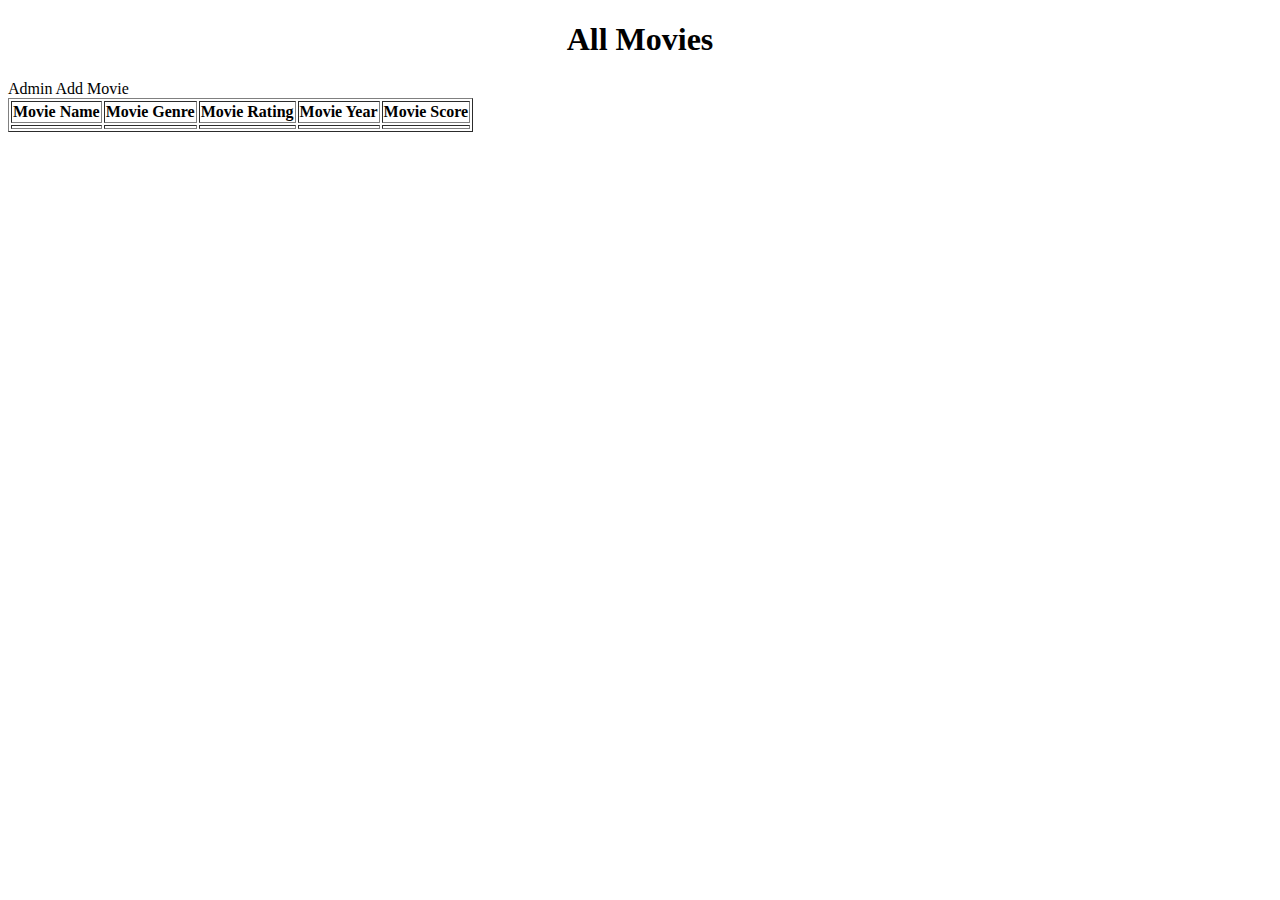
<file: springboot-thymeleaf-crud-movie-web-app/target/classes/templates/index.html>
<!DOCTYPE html>
<html lang="en" xmlns:th="http://www.thymeleaf.org">
<head>

<meta charset="ISO-8859-1">
<title>Movie Review System</title>

<link rel="stylesheet"
	href="https://stackpath.bootstrapcdn.com/bootstrap/4.1.3/css/bootstrap.min.css"
	integrity="sha384-MCw98/SFnGE8fJT3GXwEOngsV7Zt27NXFoaoApmYm81iuXoPkFOJwJ8ERdknLPMO"
	crossorigin="anonymous">

</head>
<body>


	<div class="container my-2">
	<center><h1> All Movies </h1> </center>

	
	<a th:href = "@{/showNewMovieForm}" class="btn btn-primary btn-sm mb-3"> Admin Add Movie </a>
		<table border="1" class = "table table-striped table-responsive-md">
			<thread>
				<tr>
					<th> Movie Name</th>
					<th> Movie Genre </th>
					<th> Movie Rating </th>
					<th> Movie Year </th>
					<th> Movie Score </th>
				</tr>
			</thread>
			<tbody>
				<tr th:each="movie : ${listMovies}">
					<td th:text="${movie.name}"></td>
					<td th:text="${movie.genre}"></td>
					<td th:text="${movie.rating}"></td>
					<td th:text="${movie.year}"></td>
					<td th:text="${movie.score}"></td>
				</tr>
			</tbody>
		</table>

	</div>
</body>
</html>
</file>
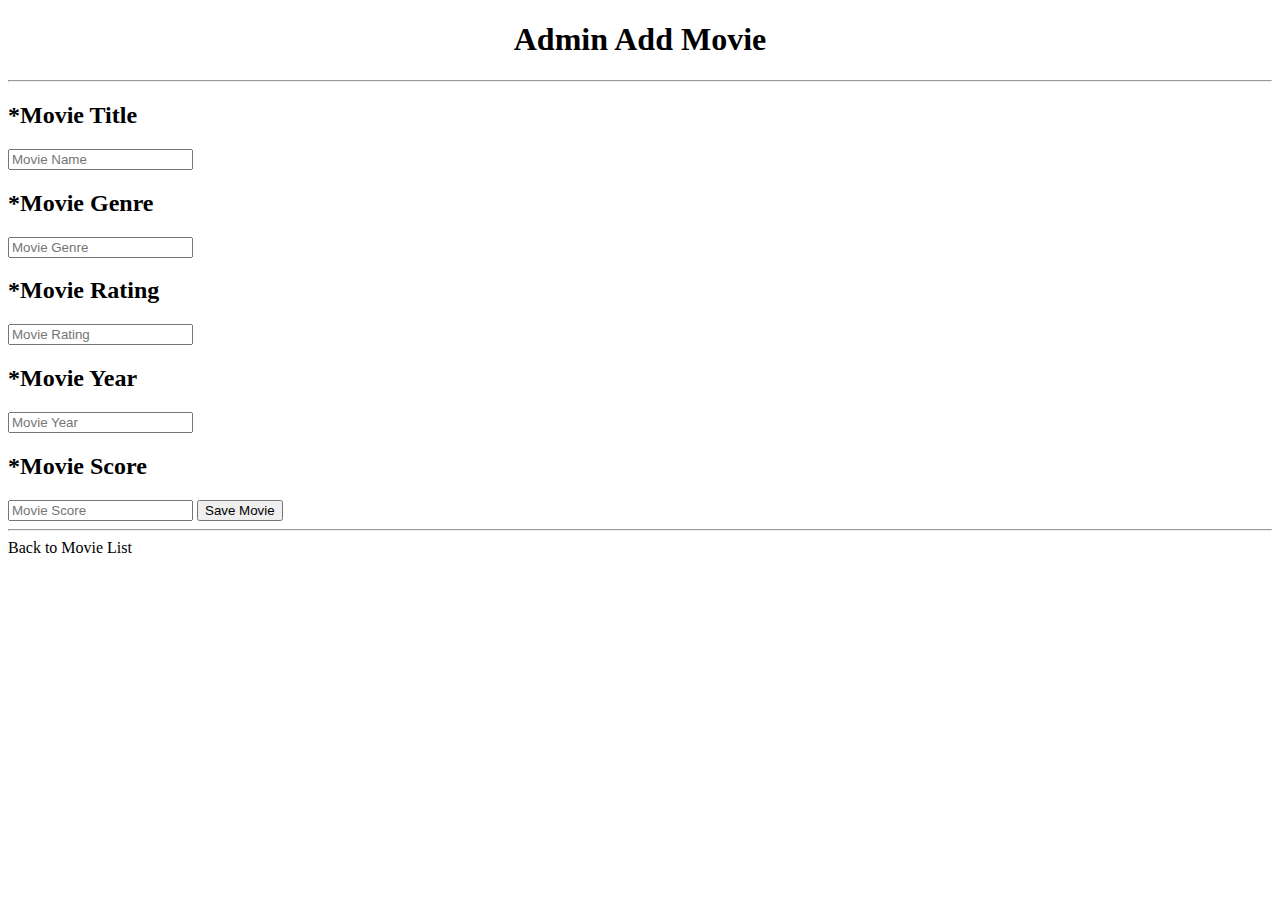
<file: springboot-thymeleaf-crud-movie-web-app/target/classes/templates/new_movie.html>
<!DOCTYPE html>
<html lang="en" xmlns:th="http://www.thymeleaf.org">
<head>
<meta charset="ISO-8859-1">
<title>Admin Add Movie</title>
<link rel="stylesheet"
	href="https://stackpath.bootstrapcdn.com/bootstrap/4.1.3/css/bootstrap.min.css"
	integrity="sha384-MCw98/SFnGE8fJT3GXwEOngsV7Zt27NXFoaoApmYm81iuXoPkFOJwJ8ERdknLPMO"
	crossorigin="anonymous">
</head>
<body>
	<div class="container">
		<center><h1>Admin Add Movie</h1></center>
		<hr>
		<h2>*Movie Title</h2>

		<form action="#" th:action="@{/saveMovie}" th:object="${movie}"
			method="POST">
			<input type="text" th:field="*{name}"
				placeholder="Movie Name" class="form-control mb-4 col-4">
				
				<h2>*Movie Genre</h2>
				<input type="text" th:field="*{genre}"
				placeholder="Movie Genre" class="form-control mb-4 col-4">
				
				<h2>*Movie Rating</h2>
				<input type="text" th:field="*{rating}"
				placeholder="Movie Rating" class="form-control mb-4 col-4">
				
				<h2>*Movie Year</h2>
				<input type="text" th:field="*{year}"
				placeholder="Movie Year" class="form-control mb-4 col-4">
				
				<h2>*Movie Score</h2>
				<input type="text" th:field="*{score}"
				placeholder="Movie Score" class="form-control mb-4 col-4">
				
				<button type="submit" class="btn btn-info col-2"> Save Movie</button>
		</form>
		
		<hr>
		
		<a th:href = "@{/}"> Back to Movie List</a>
	</div>
</body>
</html>
</file>
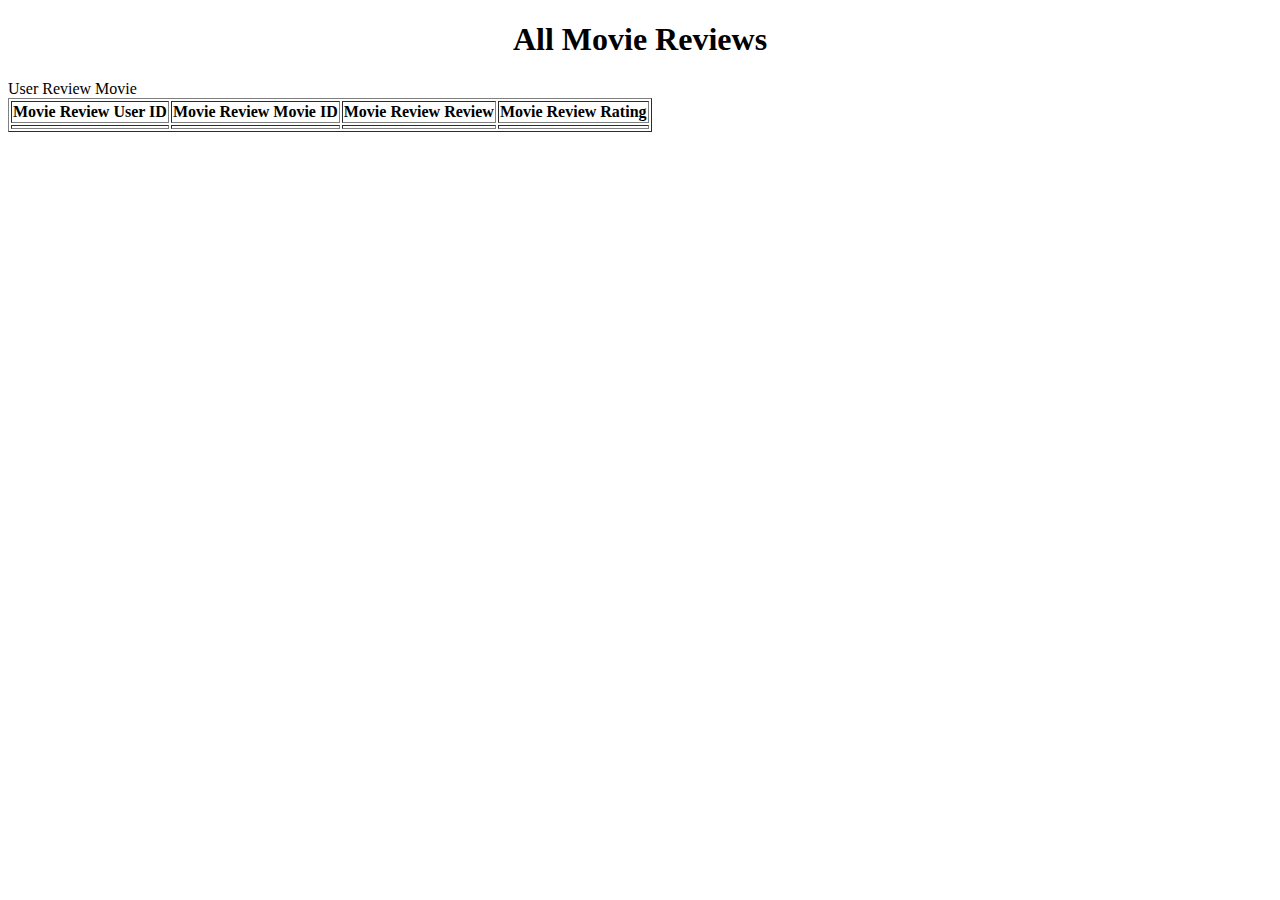
<file: springboot-thymeleaf-crud-movie-web-app/src/main/resources/templates/movie_review.html>
<!DOCTYPE html>
<html lang="en" xmlns:th="http://www.thymeleaf.org">
<head>

<meta charset="ISO-8859-1">
<title>Movie Review System</title>

<link rel="stylesheet"
	href="https://stackpath.bootstrapcdn.com/bootstrap/4.1.3/css/bootstrap.min.css"
	integrity="sha384-MCw98/SFnGE8fJT3GXwEOngsV7Zt27NXFoaoApmYm81iuXoPkFOJwJ8ERdknLPMO"
	crossorigin="anonymous">

</head>
<body>


	<div class="container my-2">
	<center><h1> All Movie Reviews </h1> </center>

	
	<a th:href = "@{/showNewMovieReviewForm}" class="btn btn-primary btn-sm mb-3"> User Review Movie </a>
		<table border="1" class = "table table-striped table-responsive-md">
			<thread>
				<tr>
					<th> Movie Review User ID</th>
					<th> Movie Review Movie ID </th>
					<th> Movie Review Review </th>
					<th> Movie Review Rating </th>
				</tr>
			</thread>
			<tbody>
				<tr th:each="review : ${listMovieReviews}">
					<td th:text="${review.userId}"></td>
					<td th:text="${review.movieId}"></td>
					<td th:text="${review.review}"></td>
					<td th:text="${review.rating}"></td>
				</tr>
			</tbody>
		</table>

	</div>
</body>
</html>
</file>
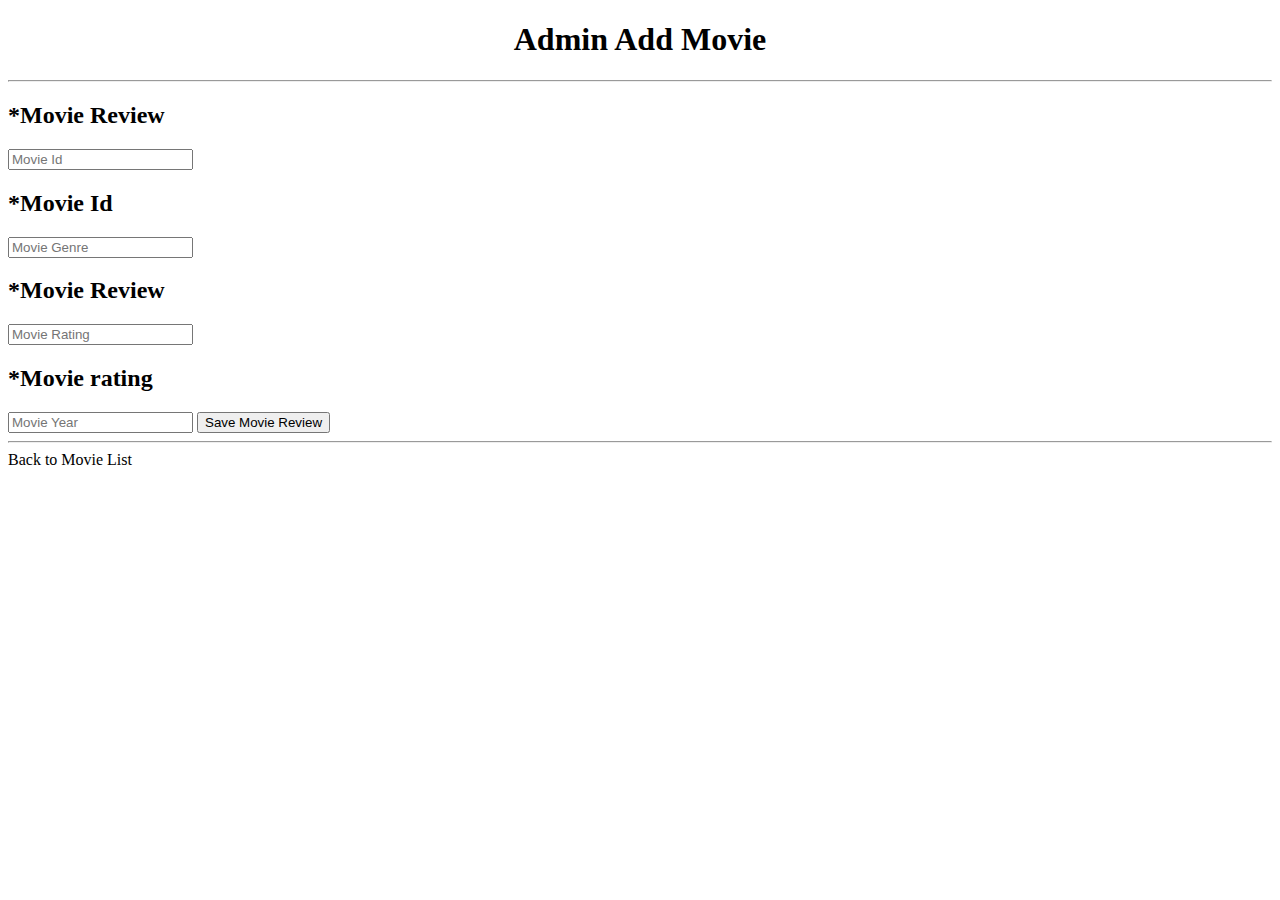
<file: springboot-thymeleaf-crud-movie-web-app/src/main/resources/templates/new_movie_review.html>
<!DOCTYPE html>
<html lang="en" xmlns:th="http://www.thymeleaf.org">
<head>
<meta charset="ISO-8859-1">
<title>Admin Add Movie Review</title>
<link rel="stylesheet"
	href="https://stackpath.bootstrapcdn.com/bootstrap/4.1.3/css/bootstrap.min.css"
	integrity="sha384-MCw98/SFnGE8fJT3GXwEOngsV7Zt27NXFoaoApmYm81iuXoPkFOJwJ8ERdknLPMO"
	crossorigin="anonymous">
</head>
<body>
	<div class="container">
		<center><h1>Admin Add Movie</h1></center>
		<hr>
		<h2>*Movie Review</h2>

		<form action="#" th:action="@{/saveMovieReview}" th:object="${movieReview}"
			method="POST">
			<input type="text" th:field="*{userId}"
				placeholder="Movie Id" class="form-control mb-4 col-4">
				
				<h2>*Movie Id</h2>
				<input type="text" th:field="*{movieId}"
				placeholder="Movie Genre" class="form-control mb-4 col-4">
				
				<h2>*Movie Review</h2>
				<input type="text" th:field="*{review}"
				placeholder="Movie Rating" class="form-control mb-4 col-4">
				
				<h2>*Movie rating</h2>
				<input type="text" th:field="*{rating}"
				placeholder="Movie Year" class="form-control mb-4 col-4">
				
				<button type="submit" class="btn btn-info col-3"> Save Movie Review</button>
		</form>
		
		<hr>
		
		<a th:href = "@{/}"> Back to Movie List</a>
	</div>
</body>
</html>
</file>
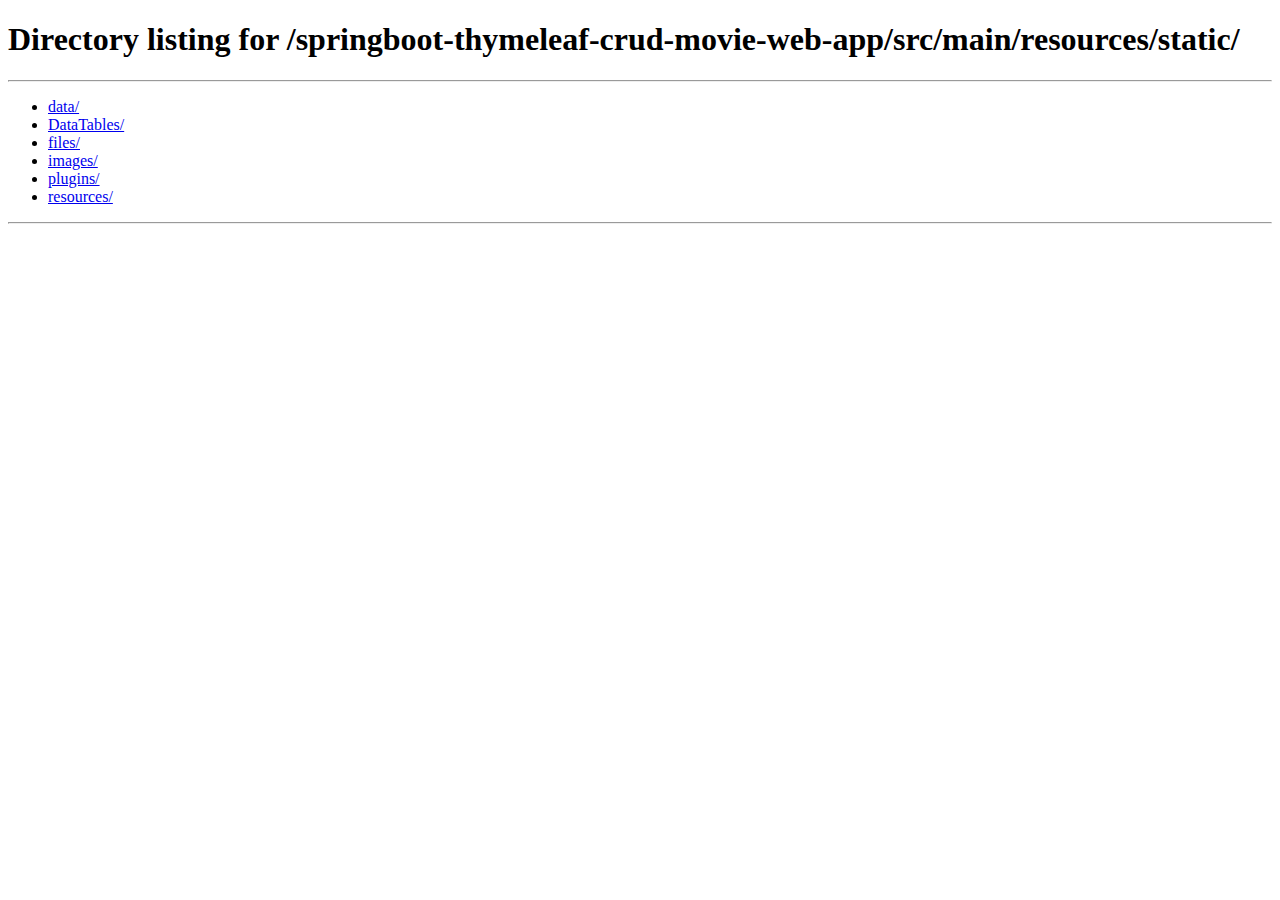
<file: springboot-thymeleaf-crud-movie-web-app/src/main/resources/static/resources/reload.html>
﻿<html>
	<head>
		<title></title>
	</head>
	<body>
	
	<script language="javascript">
	function getUrl() {
      var query = window.location.hash.substring(1);
      var vars = query.split("&&&");
      for (var i=0;i<vars.length;i++) {
        var url = vars[i];
        return decodeURI(url).replace("html%23","html#");
      } 
    }

    var rel = '../';
    var url = getUrl();
    if (url.indexOf(":") > 0 && url.indexOf(":") < 10) rel = '';
	self.location.href = rel + url;
	</script>
	
	</body>
</html>
</file>
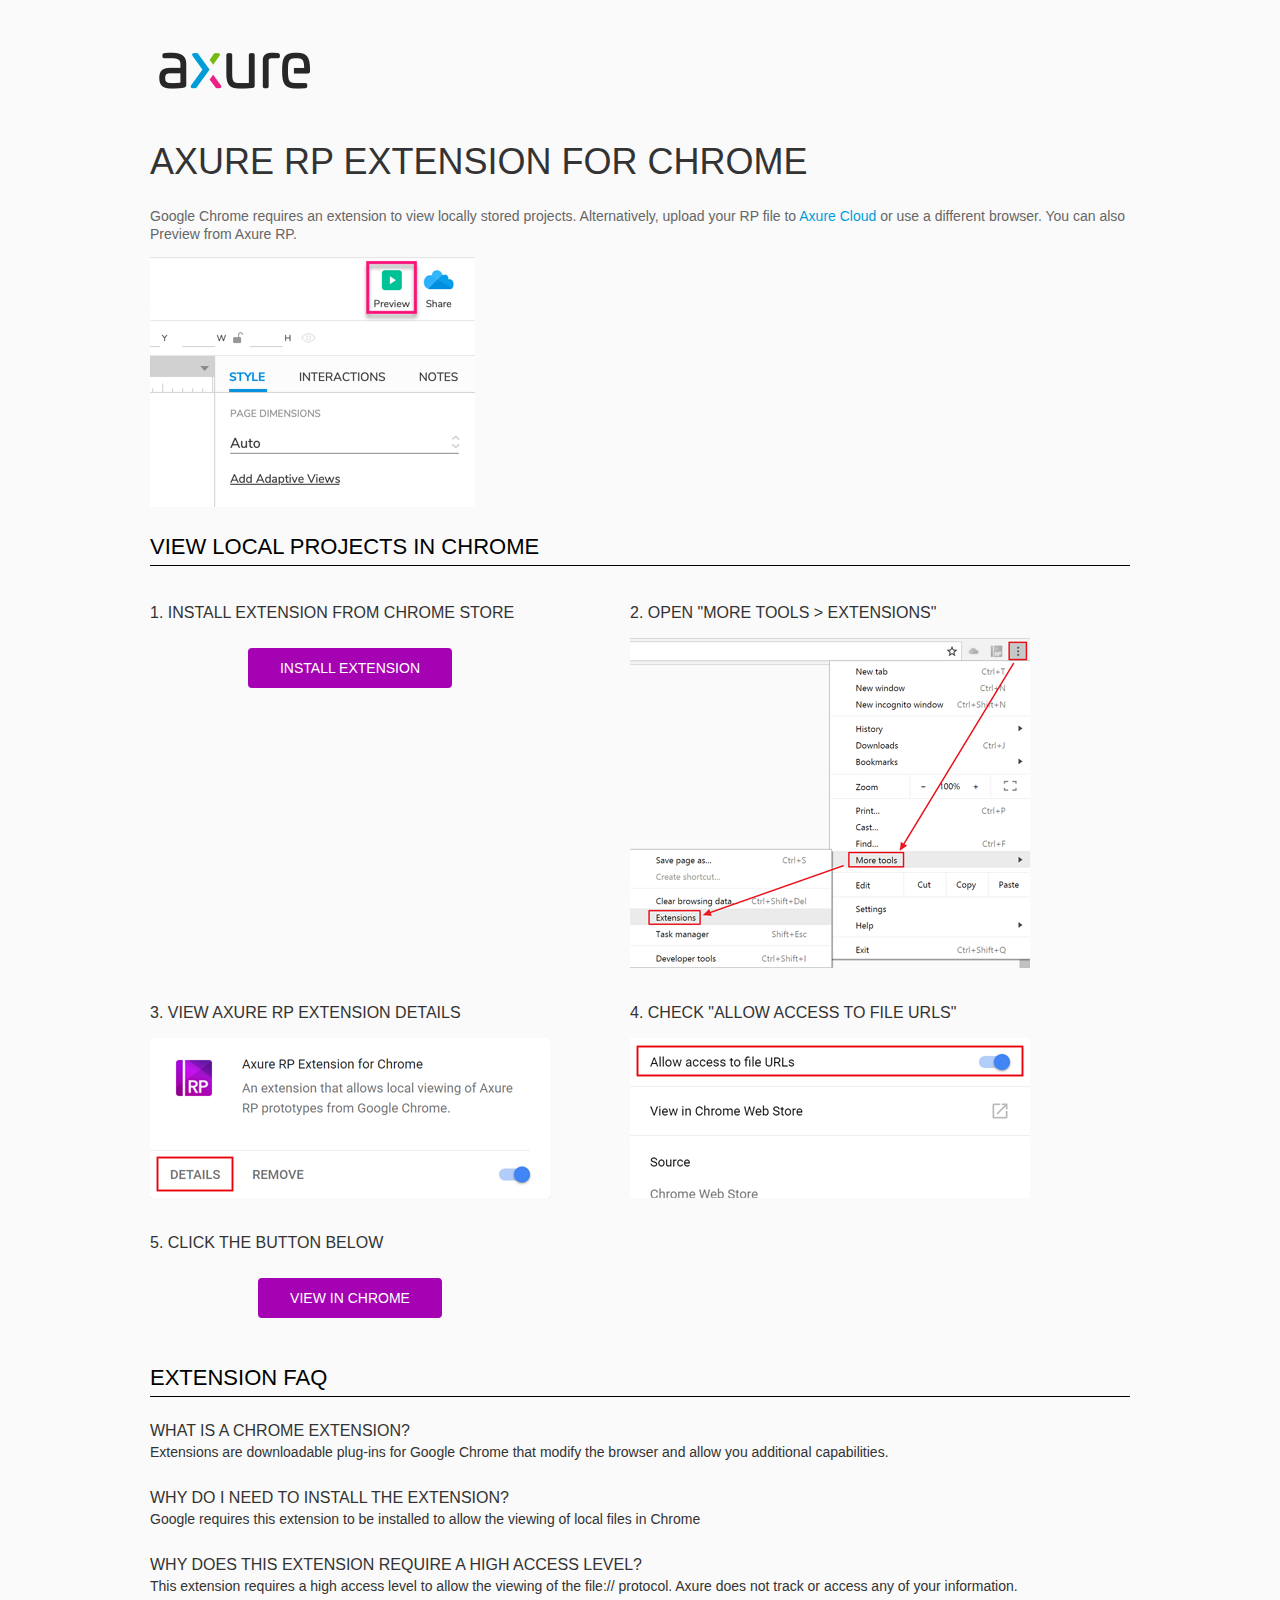
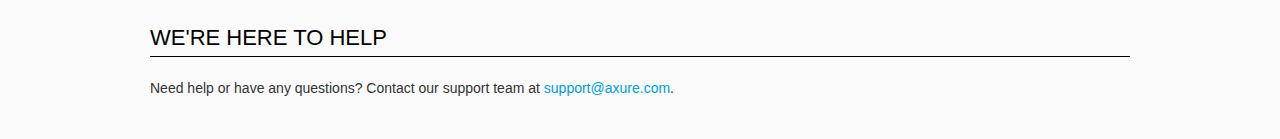
<file: springboot-thymeleaf-crud-movie-web-app/src/main/resources/static/resources/chrome/chrome.html>
<html>
<head>
    <title>Install the Axure RP Chrome Extension</title>
    <style type="text/css">
        *
        {
            font-family: NunitoSans, Helvetica, Arial, sans-serif;
        }
        body
        {
            text-align: center;
            background-color: #fafafa;
        }
        p
        {
            font-size: 14px;
            line-height: 18px;
            color: #333333;
        }
        div.container
        {
            width: 980px;
            margin-left: auto;
            margin-right: auto;
            text-align: left;
        }
        a
        {
            text-decoration: none;
            color: #009dda;
        }
        .button
        {
            background: #A502B3;
            font: normal 16px Arial, sans-serif;
            color: #FFFFFF;
            padding: 10px 30px 10px 30px;
            border: 2px solid #A502B3;
            display: inline-block;
            margin-top: 10px;
            text-transform: uppercase;
            font-size: 14px;
	    border-radius: 4px;
        }
        a:hover.button
        {
            border: 2px solid #A502B3;
	    color: #A502B3;
	    background-color: #FFFFFF;
        }
        div.left
        {
            width: 400px;
            float: left;
            margin-right: 80px;
        }
        div.right
        {
            width: 400px;
            float: left;
        }
        div.buttonContainer
        {
            text-align: center;
        }
        h1
        {
            font-size: 36px;
            color: #333333;
            line-height: 50px;
            margin-bottom: 20px;
            font-weight: normal;
        }
        h2
        {
            font-size: 24px;
            font-weight: normal;
            color: #08639C;
            text-align: center;
        }
        h3
        {
            font-size: 16px;
            color: #333333;
            font-weight: normal;
	    text-transform: uppercase;
        }
        .heading
        {
            border-bottom: 1px solid black;
	    height: 36px;
            line-height: 36px;
            font-size: 22px;
            color: #000000;

        }
        span.faq
        {
            font-size: 16px;
	    line-height: 24px;
            font-weight: normal;
	    text-transform: uppercase;
            color: #333333;
            display: block;
        }
    </style>
</head>
<body>
    <div class="container">
        <br />
        <br />
        <img src="axure_logo.png" alt="axure" />
        <br />
	<br />
        <h1>
            AXURE RP EXTENSION FOR CHROME</h1>
        <p style="font-size: 14px; color: #666666; margin-top: 10px;">
            Google Chrome requires an extension to view locally stored projects. Alternatively,
            upload your RP file to <a href="https://www.axure.cloud">Axure Cloud</a> or use a different
            browser. You can also Preview from Axure RP.</p>
            <img src="preview-rp.png" alt="preview"/>
        <h3 class="heading">
            VIEW LOCAL PROJECTS IN CHROME</h3>
        <div class="left">
            <h3>
                1. Install Extension from Chrome Store</h3>
            <div class="buttonContainer">
                <a class="button" href="https://chrome.google.com/webstore/detail/dogkpdfcklifaemcdfbildhcofnopogp"
                    target="_blank">Install Extension</a>
            </div>
        </div>
        <div class="right">
            <h3>
                2. Open "More Tools > Extensions"</h3>
            <img src="extensions.png" alt="extensions"/>
        </div>
        <div style="clear: both; height: 20px;">
            &nbsp;</div>
       <div class="left">
            <h3>
                3. View Axure RP Extension Details</h3>
            <img src="details.png" alt="extension details"/>
            </div>
	<div class="right">
            <h3>
                4. Check "Allow access to file URLs"</h3>
            <img src="allow-access.png" alt="allow access"/>
        </div>
   <div style="clear: both; height: 20px;">
            &nbsp;</div>
        <div class="left">
            <h3>
                5. Click the button below</h3>
            <div class="buttonContainer">
                <a class="button" href="../../start.html">View in Chrome</a>
            </div>
        </div>
        <div style="clear: both; height: 20px;">
        </div>
        <h3 class="heading">
            EXTENSION FAQ</h3>
        <p>
            <span class="faq">What is a Chrome Extension?</span> Extensions are downloadable
            plug-ins for Google Chrome that modify the browser
            and allow you additional capabilities.
        </p>
        <p style="margin-top: 25px;">
            <span class="faq">Why do I need to install the extension?</span> Google requires
            this extension to be installed to allow the viewing of local files in
            Chrome
        </p>
        <p style="margin-top: 25px; margin-bottom: 25px;">
            <span class="faq">Why does this extension require a high access level?</span> This
            extension requires a high access level to allow the viewing of the file://
            protocol. Axure does not track or access any of your information.
        </p>
        <h3 class="heading">
           WE'RE HERE TO HELP</h3>
        <p>
            Need help or have any questions? Contact our support team at <a href="mailto:support@axure.com">
                support@axure.com</a>.
        </p>
        <div style="clear: both; height: 20px;">
        </div>
    </div>
</body>
</html>
</file>
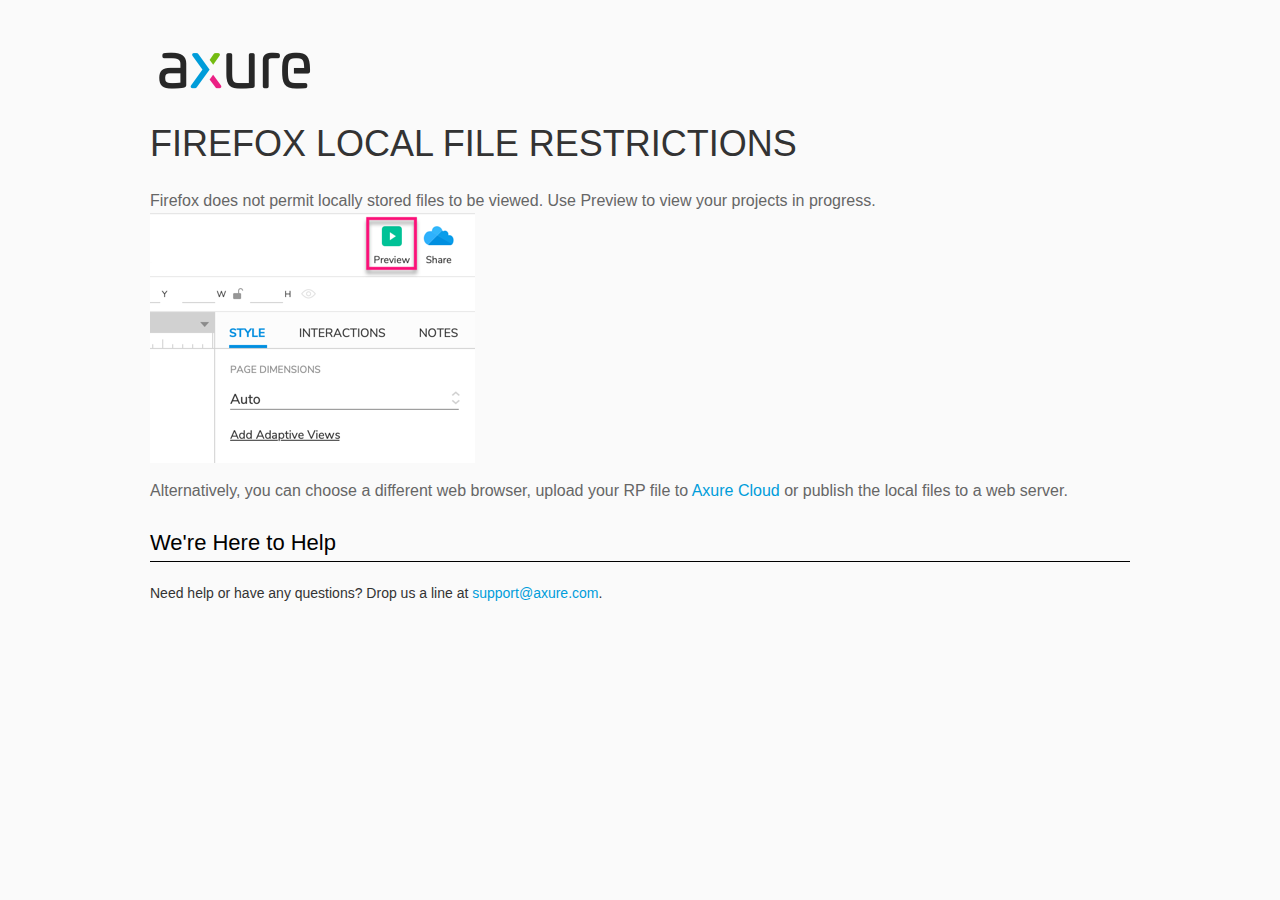
<file: springboot-thymeleaf-crud-movie-web-app/src/main/resources/static/resources/chrome/firefox.html>
<html>
<head>
    <title>Axure RP - Firefox Local File Restrictions</title>
    <style type="text/css">
        *
        {
            font-family: Helvetica, Arial, sans-serif;
        }
        body
        {
            text-align: center;
            background-color: #fafafa;
        }
        p
        {
            font-size: 14px;
            line-height: 18px;
            color: #333333;
        }
        div.container
        {
            width: 980px;
            margin-left: auto;
            margin-right: auto;
            text-align: left;
        }
        a
        {
            text-decoration: none;
            color: #009dda;
        }
        .button
        {
            background: #A502B3;
            font: normal 16px Arial, sans-serif;
            color: #FFFFFF;
            padding: 10px 30px 10px 30px;
            border: 2px solid #A502B3;
            display: inline-block;
            margin-top: 10px;
            text-transform: uppercase;
            font-size: 14px;
	    border-radius: 4px;
        }
        a:hover.button
        {
            border: 2px solid #A502B3;
	    color: #A502B3;
	    background-color: #FFFFFF;
        }
        div.left
        {
            width: 400px;
            float: left;
            margin-right: 80px;
        }
        div.right
        {
            width: 400px;
            float: left;
        }
        div.buttonContainer
        {
            text-align: center;
        }
        h1
        {
            font-size: 36px;
            color: #333333;
            line-height: 50px;
            margin-bottom: 20px;
            font-weight: normal;
        }
        h2
        {
            font-size: 24px;
            font-weight: normal;
            color: #08639C;
            text-align: center;
        }
        h3
        {
            font-size: 16px;
            line-height: 24px;
            color: #333333;
            font-weight: normal;
        }
        .heading
        {
            border-bottom: 1px solid black;
	    height: 36px;
            line-height: 36px;
            font-size: 22px;
            color: #000000;
        }
        span.faq
        {
            font-size: 16px;
            font-weight: normal;
	    text-transform: uppercase;
            color: #333333;
            display: block;
        }
    </style>
</head>
<body>
    <div class="container">
        <br />
        <br />
        <img src="axure_logo.png" alt="axure" />
        <br />
        <h1>
            FIREFOX LOCAL FILE RESTRICTIONS</h1>
        <p style="font-size: 16px; line-height: 24px; color: #666666; margin-top: 10px;">
            Firefox does not permit locally stored files to be viewed. Use Preview to view your projects in progress.
<img src="preview-rp.png" alt="preview"/>
          </p>
            <p style="font-size: 16px; line-height: 24px; color: #666666; margin-top: 10px;">
          Alternatively,  you can choose a different web browser, upload your RP file to <a href="https://app.axure.cloud">Axure Cloud</a> or publish the local files to a web server.</p>
        <h3 class="heading">
            We're Here to Help</h3>
        <p>
            Need help or have any questions? Drop us a line at <a href="mailto:support@axure.com">
                support@axure.com</a>.
        </p>
        <div style="clear: both; height: 20px;">
        </div>
    </div>
</body>
</html>
</file>
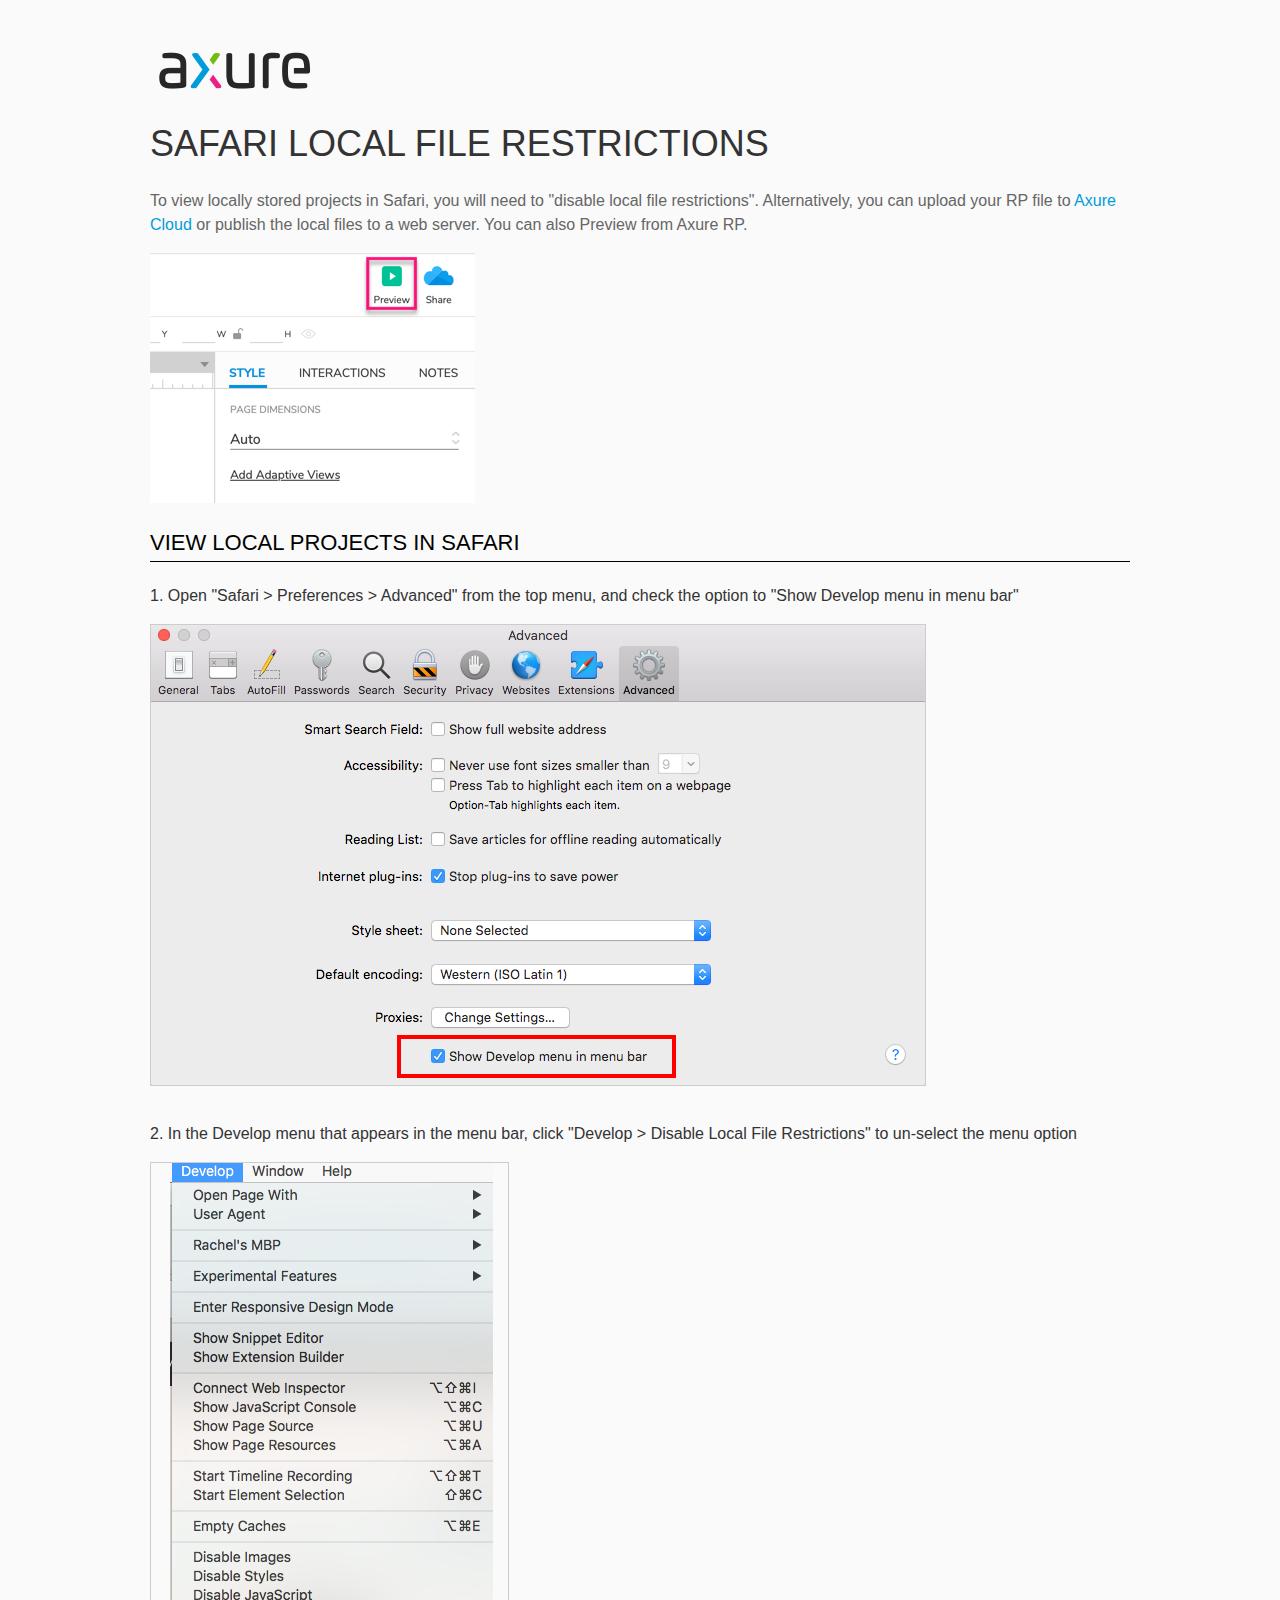
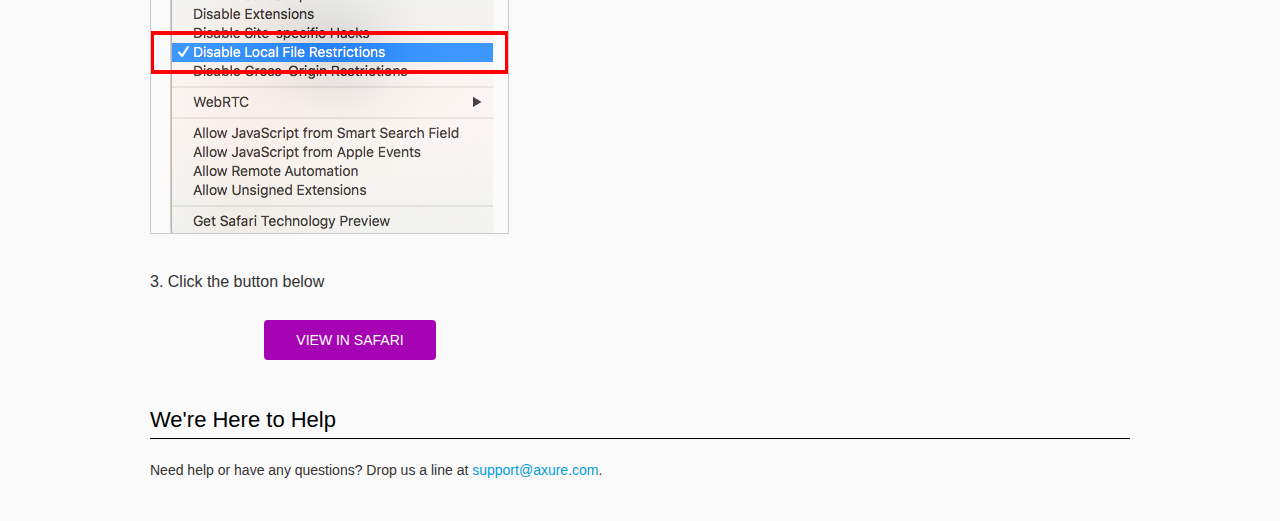
<file: springboot-thymeleaf-crud-movie-web-app/src/main/resources/static/resources/chrome/safari.html>
<html>
<head>
    <title>Axure RP - Safari Local File Restrictions</title>
    <style type="text/css">
        *
        {
            font-family: Helvetica, Arial, sans-serif;
        }
        body
        {
            text-align: center;
            background-color: #fafafa;
        }
        p
        {
            font-size: 14px;
            line-height: 18px;
            color: #333333;
        }
        div.container
        {
            width: 980px;
            margin-left: auto;
            margin-right: auto;
            text-align: left;
        }
        a
        {
            text-decoration: none;
            color: #009dda;
        }
        .button
        {
            background: #A502B3;
            font: normal 16px Arial, sans-serif;
            color: #FFFFFF;
            padding: 10px 30px 10px 30px;
            border: 2px solid #A502B3;
            display: inline-block;
            margin-top: 10px;
            text-transform: uppercase;
            font-size: 14px;
	    border-radius: 4px;
        }
        a:hover.button
        {
            border: 2px solid #A502B3;
	    color: #A502B3;
	    background-color: #FFFFFF;
        }
        div.left
        {
            width: 400px;
            float: left;
            margin-right: 80px;
        }
        div.right
        {
            width: 400px;
            float: left;
        }
        div.buttonContainer
        {
            text-align: center;
        }
        h1
        {
            font-size: 36px;
            color: #333333;
            line-height: 50px;
            margin-bottom: 20px;
            font-weight: normal;
        }
        h2
        {
            font-size: 24px;
            font-weight: normal;
            color: #08639C;
            text-align: center;
        }
        h3
        {
            font-size: 16px;
            line-height: 24px;
            color: #333333;
            font-weight: normal;
        }
        .heading
        {
            border-bottom: 1px solid black;
	    height: 36px;
            line-height: 36px;
            font-size: 22px;
            color: #000000;
        }
        span.faq
        {
            font-size: 16px;
            font-weight: normal;
	    text-transform: uppercase;
            color: #333333;
            display: block;
        }
    </style>
</head>
<body>
    <div class="container">
        <br />
        <br />
        <img src="axure_logo.png" alt="axure" />
        <br />
        <h1>
            SAFARI LOCAL FILE RESTRICTIONS</h1>
        <p style="font-size: 16px; line-height: 24px; color: #666666; margin-top: 10px;">
            To view locally stored projects in Safari, you will need to "disable local file restrictions". Alternatively,
            you can upload your RP file to <a href="https://www.axure.cloud">Axure Cloud</a> or publish the local files to a web server. You can also Preview from Axure RP.</p>
            <img src="preview-rp.png" alt="preview"/>
        <h3 class="heading">
            VIEW LOCAL PROJECTS IN SAFARI</h3>
        <div class="">
            <h3>
                1. Open "Safari > Preferences > Advanced" from the top menu, and check the option to "Show Develop menu in menu bar"</h3>
            <img src="safari_advanced.png" alt="advanced" />
        </div>
        <div style="clear: both; height: 20px;">
            &nbsp;
        </div>
        <div class="">
            <h3>
                2. In the Develop menu that appears in the menu bar, click "Develop > Disable Local File Restrictions" to un-select the menu option</h3>
            <img src="safari_restrictions.png" alt="extensions" />
        </div>
        <div style="clear: both; height: 20px;">
            &nbsp;</div>
        <div class="left">
            <h3>
                3. Click the button below
            </h3>
            <div class="buttonContainer">
                <a class="button" href="../../start.html">View in Safari</a>
            </div>
        </div>
        <div style="clear: both; height: 20px;">
        </div>
        <h3 class="heading">
            We're Here to Help</h3>
        <p>
            Need help or have any questions? Drop us a line at <a href="mailto:support@axure.com">
                support@axure.com</a>.
        </p>
        <div style="clear: both; height: 20px;">
        </div>
    </div>
</body>
</html>
</file>
